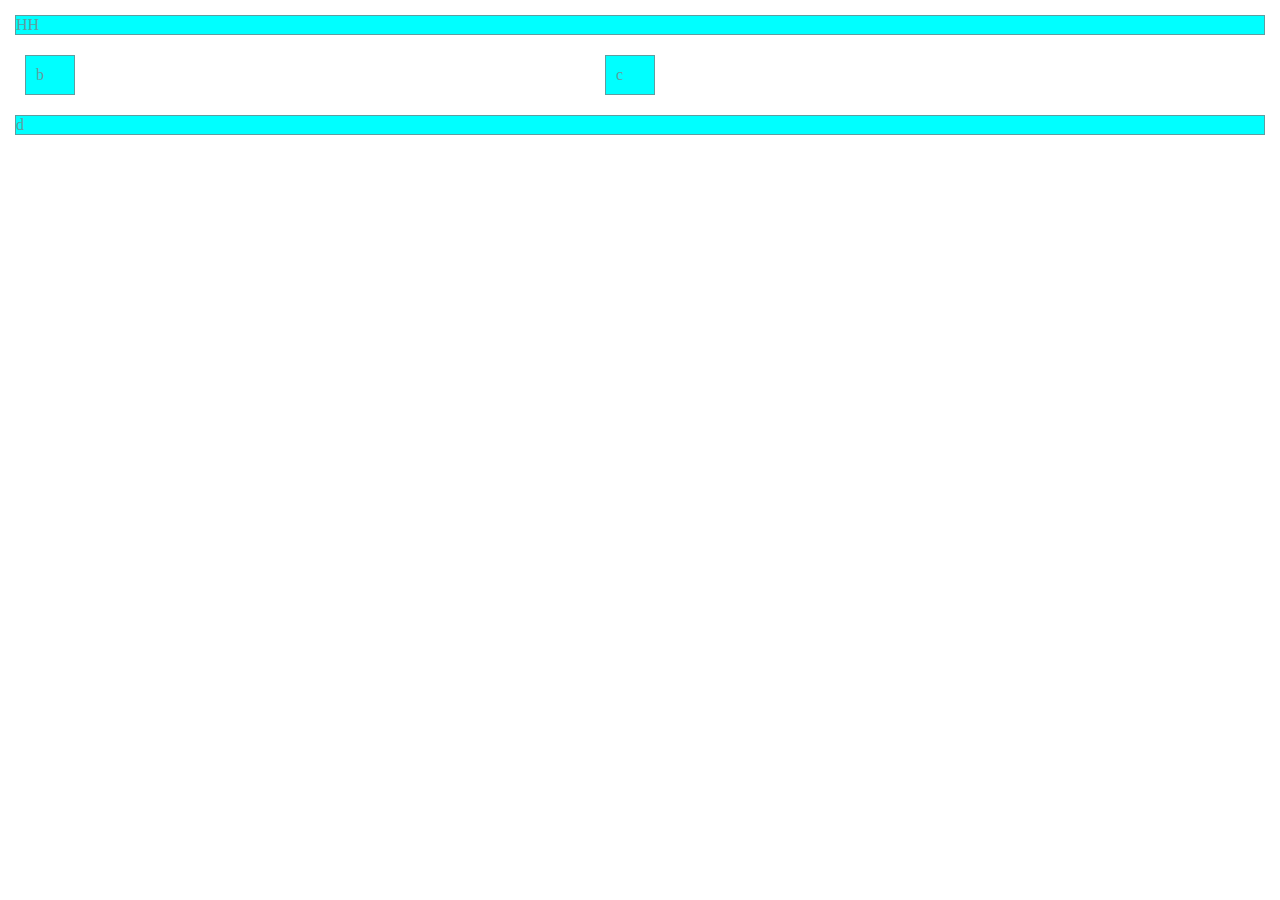
<file: buoi1/lab1.html>
<!DOCTYPE html>
<html lang="en">

<head>
    <meta charset="UTF-8">
    <meta name="viewport" content="width=device-width, initial-scale=1.0">
    <link rel="stylesheet" href="lab1.css">
    <title>Lab1</title>
</head>

<body>
    <div class="ovongdautien">
        HH
    </div>
    <div class="odiv">
        <div class="a">b</div>
        <div class="b">c</div>
    </div>
    <div class="odivcuoi">d</div>
</body>

</html>
</file>
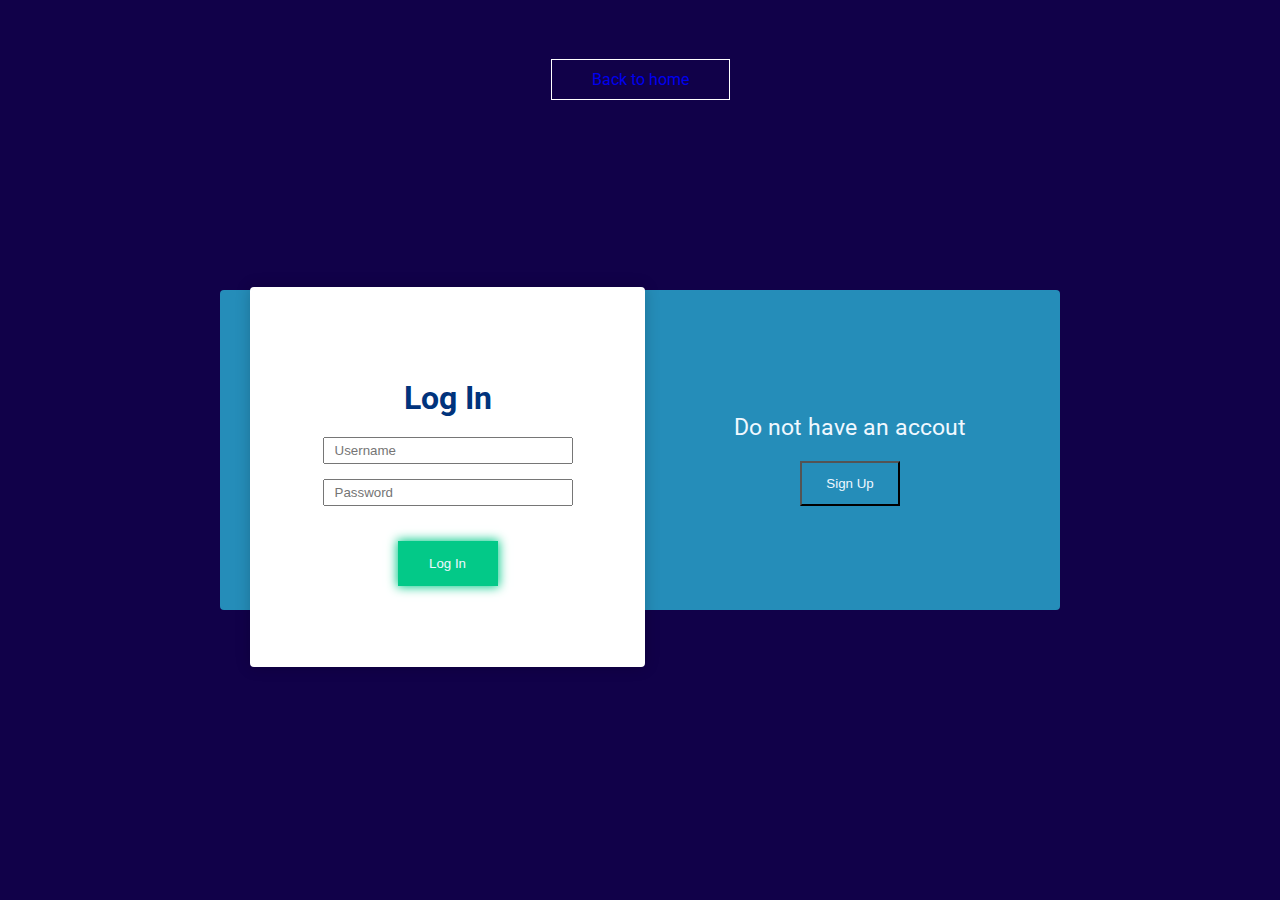
<file: gk-frontent/pages/login/login.html>
<!DOCTYPE html>
<html lang="en">
  <head>
    <meta charset="UTF-8" />
    <meta name="viewport" content="width=device-width, initial-scale=1.0" />
    <!-- google font -->
    <link
      href="https://fonts.googleapis.com/css2?family=Roboto+Mono:ital,wght@0,100..700;1,100..700&family=Roboto:ital,wght@0,100;0,300;0,400;0,500;0,700;0,900;1,100;1,300;1,400;1,500;1,700;1,900&display=swap"
      rel="stylesheet"
    />

    <!-- css -->
    <link rel="stylesheet" href="login.css" />

    <title>Login / SignIn</title>
  </head>
  <body>
    <div class="backtohome">
      <a href="../../index.html">Back to home</a>
    </div>

    <div class="container">
      <div class="container-forms">
        <div class="container-info">
          <div class="info-item">
            <p>Have an account ?</p>
            <button class="btn">Log In</button>
          </div>
          <div class="info-item">
            <p>Do not have an accout</p>
            <button class="btn">Sign Up</button>
          </div>
        </div>

        <div class="container-form">
          <form class="form-item log-in" action="">
            <h1>Log In</h1>
            <input
              id="loginUsername"
              name="Username"
              type="text"
              placeholder="Username"
            />
            <input
              type="password"
              name="Password"
              id="loginPassword"
              placeholder="Password"
            />
            <div id="loginMessage"></div>
            <button type="submit" class="btn" onclick="logined(event)">
              Log In
            </button>
          </form>

          <form class="form-item sign-up" action="">
            <h1>Sign Up</h1>

            <input
              type="email"
              id="regEmail"
              name="email"
              placeholder="email"
            />
            <input
              type="text"
              id="regFullName"
              name="Fullname"
              placeholder="Full Name"
            />
            <input
              type="text"
              name="Username"
              id="regUsername"
              placeholder="Username"
            />
            <input
              type="password"
              name="Password"
              id="regPassword"
              placeholder="Password"
            />
            <div id="regMessage"></div>
            <button class="btn" type="submit" onclick="register(event)">
              Sign Up
            </button>
          </form>
        </div>
      </div>
    </div>
  </body>
</html>
</file>
<file: buoi1/lab1.css>
*{
    margin: 0;
    padding: 0;
    box-sizing: border-box;
}


.ovongdautien{
    color: cadetblue;
    background-color: aqua;
    margin: 15px;
    border: 1px solid;
}
.odiv{
    color: cadetblue;
    display: flex;
 
   
}
.odivcuoi{
    color: cadetblue;
    background-color: aqua;
  margin: 15px;
    border: 1px solid;
}
.a{
    display: flex;
    margin: 5px;
    padding: 10px;
    border: 1px solid;
    position: relative;
    width: 50px;
    left: 20px;
    background-color: aqua;
}
.b{
    display: flex;
    margin: 5px;
    padding: 10px;
    position: absolute;
    border: 1px solid;
    background-color: aqua;
left: 600px;
width: 50px;
}
</file>
<file: gk-frontent/pages/login/login.css>
* {
    padding: 0;
    margin: 0;
    box-sizing: border-box;
}

body {
    position: absolute;
    top: 0;
    left: 0;
    width: 100%;
    height: 100%;
    font-family: 'Roboto', sans-serif;
    background-color: #110149;
    overflow: hidden;
}

.backtohome {
    text-align: center;
    position: absolute;
    width: 100%;
    top: 70px;
}

.backtohome a {
    text-decoration: none;
    background-color: transparent;
    border: 1px solid #fff;
    padding: 10px 40px;
    margin: 0 auto;
}

.container {
    position: relative;
    top: 50%;
    margin: -160px auto 0;
    width: 840px;
    height: 320px;
    background-color: #258db9;
    border-radius: 4px;
    transition: all 0.5s;
}

.container-forms {
    height: 100%;
}

.container .container-forms .container-info .info-item p {
    font-size: 23px;
    margin: 20px;
}

.container .btn {
    text-align: center;
    margin: 0 auto;
    width: 100px;
    height: 45px;
    color: aliceblue;
    background-color: #03c988;
    opacity: 1;
    transition: all 0.5s;
    cursor: pointer;
}

.container .btn,
.container input {
    display: inline-block;
    padding: 4px 10px;
}

.container .btn:hover {
    opacity: 0.7;
}

.container .container-forms .container-info .info-item .btn {
    background-color: transparent;
    border-radius: 1px solid #fff;
}

.container .container-forms .container-info {
    display: flex;
    justify-content: center;
    height: 100%;
}

.container .container-forms .container-info .info-item {
    display: flex;
    flex-direction: column;
    justify-content: center;
    align-items: center;
    font-size: 17px;
    width: 50%;
    height: 100%;
    color: aliceblue;
    opacity: 1;
    transition: all 0.5s;
}

.container-form {
    position: absolute;
    left: 30px;
    top: -3px;
    width: 395px;
    height: 380px;
    background-color: #fff;
    border-radius: 4px;
    box-shadow: 0 0 15px 0 rgba(0, 0, 0, 0.2);
    transition: all 0.5s;
    overflow: hidden;
}

.form-item {
    position: absolute;
    left: 0;
    top: 0;
    width: 100%;
    height: 100%;
    opacity: 1;
    transition: all 0.5s;
    display: flex;
    flex-direction: column;
    justify-content: center;
    align-items: center;
}

.form-item h1 {
    color: #00337c;
    margin: 10px 0 20px;
}

.form-item input {
    display: block;
    margin: 0 auto 15px;
    width: 250px;
    transition: all 0.5s;
}

.container .container-form .btn {
    border: none;
    box-shadow: 0 0 10px 1px #03c988;
    margin-top: 20px;
}

.container .form-item.sign-up {
    position: absolute;
    left: -100%;
    opacity: 0;
}

.container.log-in .container-form {
    left: 430px;
}

.container.log-in .container-form .form-item.sign-up {
    left: 0;
    opacity: 1;
}

.container.log-in .container-form .form-item.form-item.log-in {
    left: -100%;
    opacity: 0;
}
</file>
